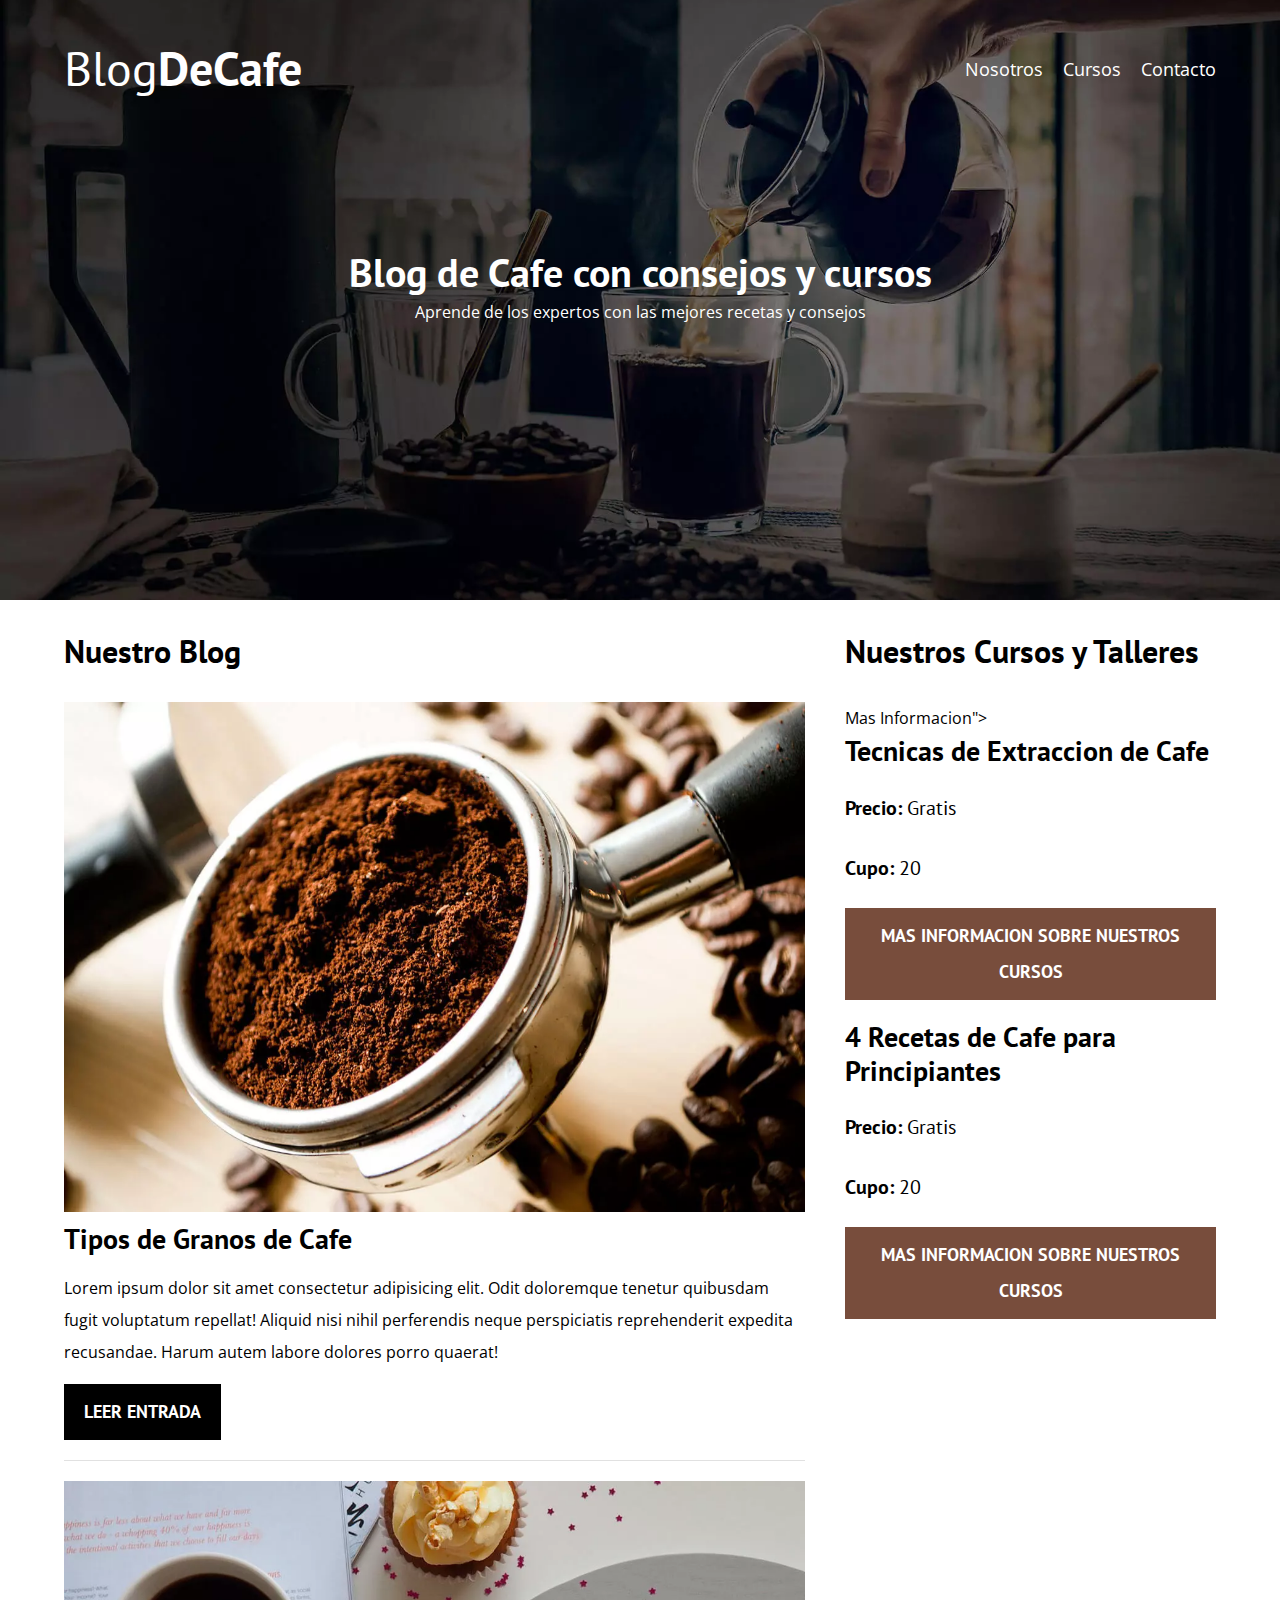
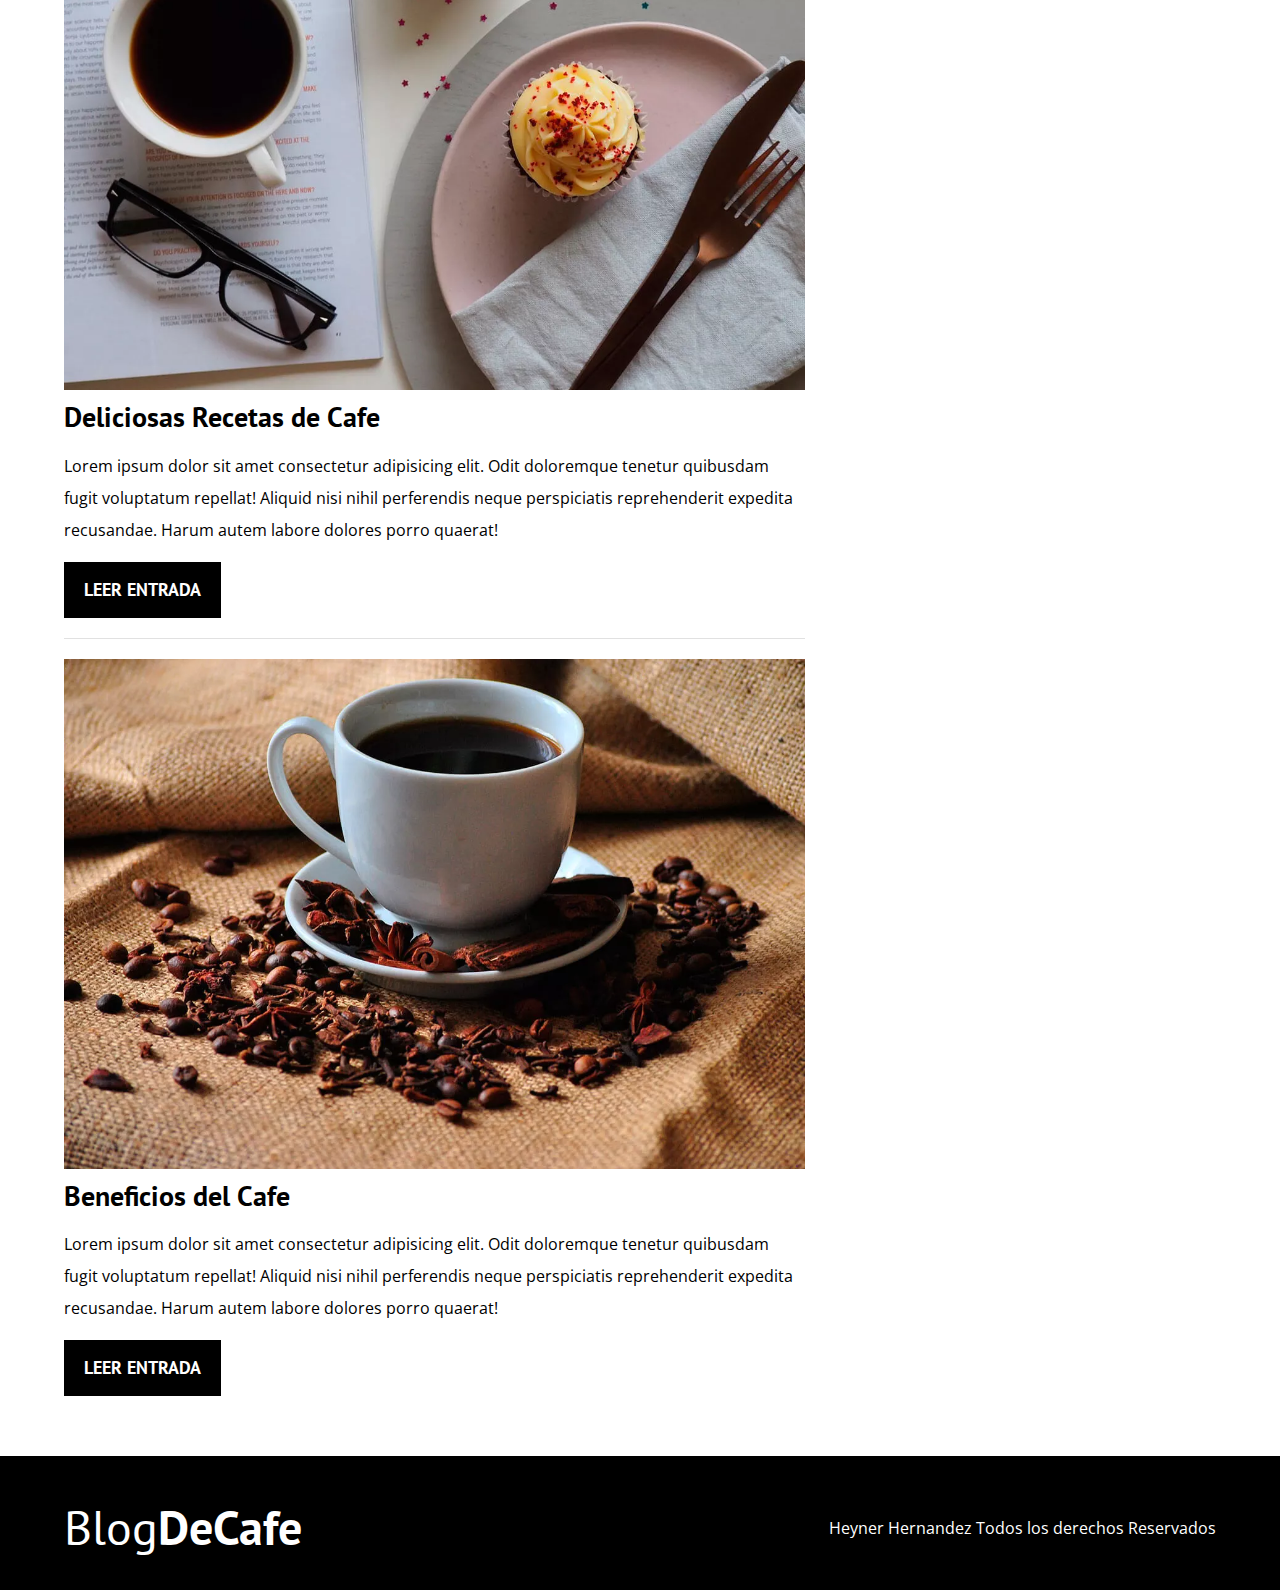
<file: index.html>
<!DOCTYPE html>
<html lang="en">
<head>
    <meta charset="UTF-8">
    <meta http-equiv="X-UA-Compatible" content="IE=edge">
    <meta name="viewport" content="width=device-width, initial-scale=1.0">
    <title>BlogDeCafe</title>
    <meta name="description" content="Pagina Web Blog Cafe">
    
    <!--Prefetch-->
    <link rel="prefetch" href="nosotros.html" as="document">

    <!--Preload-->
    <link rel="preload" href="css/normalize.css" as="style">
    <link rel="stylesheet" href="css/normalize.css">

    <link rel="preload" href="https://fonts.googleapis.com/css2?family=Open+Sans&family=PT+Sans:wght@400;700&display=swap" crossorigin="crossorigin" as="font">
    <link href="https://fonts.googleapis.com/css2?family=Open+Sans&family=PT+Sans:wght@400;700&display=swap" rel="stylesheet">
    <link rel="preconnect" href="https://fonts.gstatic.com">
    <link rel="preload" href="css/style.css" as="style">
    <link rel="stylesheet" href="css/style.css">
</head>
<body>
    <header class="header">
        <div class="contenedor">
            <div class="barra">
                <a href="index.html" class="logo">
                    <h1 class="logo__nombre no-margin centrar-texto">Blog<span class="logo__bold">DeCafe</span></h1>
                </a>
                <nav class="navegacion">
                    <a href="nosotros.html" class="navegacion__enlace">Nosotros</a>
                    <a href="cursos.html" class="navegacion__enlace">Cursos</a>
                    <a href="contacto.html" class="navegacion__enlace">Contacto</a>
                </nav>
            </div>
            
        </div>

        <div class="header__texto">
            <h2 class="no-margin">Blog de Cafe con consejos y cursos</h2>
            <p class="no-margin">Aprende de los expertos con las mejores recetas y consejos</p>
        </div>
    </header>

    <div class="contenedor contenido__principal">
        <main class="blog">
            <h3>Nuestro Blog</h3>
            <article class="entrada">
                <div class="entrada__imagen">
                    <picture>
                        <source loading="lazy" srcset="img/blog1.webp" type="image/webp">
                        <img loading="lazy" src="img/blog1.jpg" alt="imagen blog">
                    </picture>
                </div>
                <div class="entrada__contenido">
                    <h4 class="no-margin">Tipos de Granos de Cafe</h4>
                    <p>Lorem ipsum dolor sit amet consectetur adipisicing elit. Odit doloremque tenetur quibusdam fugit voluptatum repellat! Aliquid nisi nihil perferendis neque perspiciatis reprehenderit expedita recusandae. Harum autem labore dolores porro quaerat!</p>
                    <a href="entrada.html" class="boton boton--primario">Leer Entrada</a>
                </div>
            </article>

            <article class="entrada">
                <div class="entrada__imagen">
                    <picture>
                        <source loading="lazy" srcset="img/blog2.webp" type="image/webp">
                        <img loading="lazy" src="img/blog2.jpg" alt="imagen blog">
                    </picture>               
                 </div>
                <div class="entrada__contenido">
                    <h4 class="no-margin">Deliciosas Recetas de Cafe</h4>
                    <p>Lorem ipsum dolor sit amet consectetur adipisicing elit. Odit doloremque tenetur quibusdam fugit voluptatum repellat! Aliquid nisi nihil perferendis neque perspiciatis reprehenderit expedita recusandae. Harum autem labore dolores porro quaerat!</p>
                    <a href="entrada.html" class="boton boton--primario">Leer Entrada</a>
                </div>
            </article>

            <article class="entrada">
                <div class="entrada__imagen">
                    <picture>
                        <source loading="lazy" srcset="img/blog3.webp" type="image/webp">
                        <img loading="lazy" src="img/blog3.jpg" alt="imagen blog">
                    </picture>               
                 </div>
                <div class="entrada__contenido">
                    <h4 class="no-margin">Beneficios del Cafe</h4>
                    <p>Lorem ipsum dolor sit amet consectetur adipisicing elit. Odit doloremque tenetur quibusdam fugit voluptatum repellat! Aliquid nisi nihil perferendis neque perspiciatis reprehenderit expedita recusandae. Harum autem labore dolores porro quaerat!</p>
                    <a href="entrada.html" class="boton boton--primario">Leer Entrada</a>
                </div>
            </article>
        </main>
        <aside class="sidebar">
            <h3>Nuestros Cursos y Talleres</h3>

            <ul class="cursos no-padding">
                Mas Informacion">
                    <h4 class="no-margin">Tecnicas de Extraccion de Cafe</h4>
                    <p class="widget-curso__label">Precio:
                        <span class="widget-curso__info">Gratis</span>
                    </p>
                    <p class="widget-curso__label">Cupo:
                        <span class="widget-curso__info">20</span>
                    </p>
                    <a href="entrada.html" class="boton boton--secundario">Mas Informacion Sobre Nuestros Cursos</a>
                </li>

                <li class="widget-curso">
                    <h4 class="no-margin">4 Recetas de Cafe para Principiantes</h4>
                    <p class="widget-curso__label">Precio:
                        <span class="widget-curso__info">Gratis</span>
                    </p>
                    <p class="widget-curso__label">Cupo:
                        <span class="widget-curso__info">20</span>
                    </p>
                    <a href="entrada.html" class="boton boton--secundario">Mas Informacion Sobre Nuestros Cursos</a>
                </li>
            </ul>
        </aside>
    </div>

    <footer class="footer">
        <div class="contenedor">
            <div class="barra">
                <a href="index.html" class="logo">
                    <h1 class="logo__nombre no-margin centrar-texto">Blog<span class="logo__bold">DeCafe</span></h1>
                </a>
                <div class="autor">
                    <p>Heyner Hernandez Todos los derechos Reservados</p>
                </div>
            </div>
        </div>
    </footer>

    <script src="js/modernizr.js"></script>
</body>
</html>
</file>
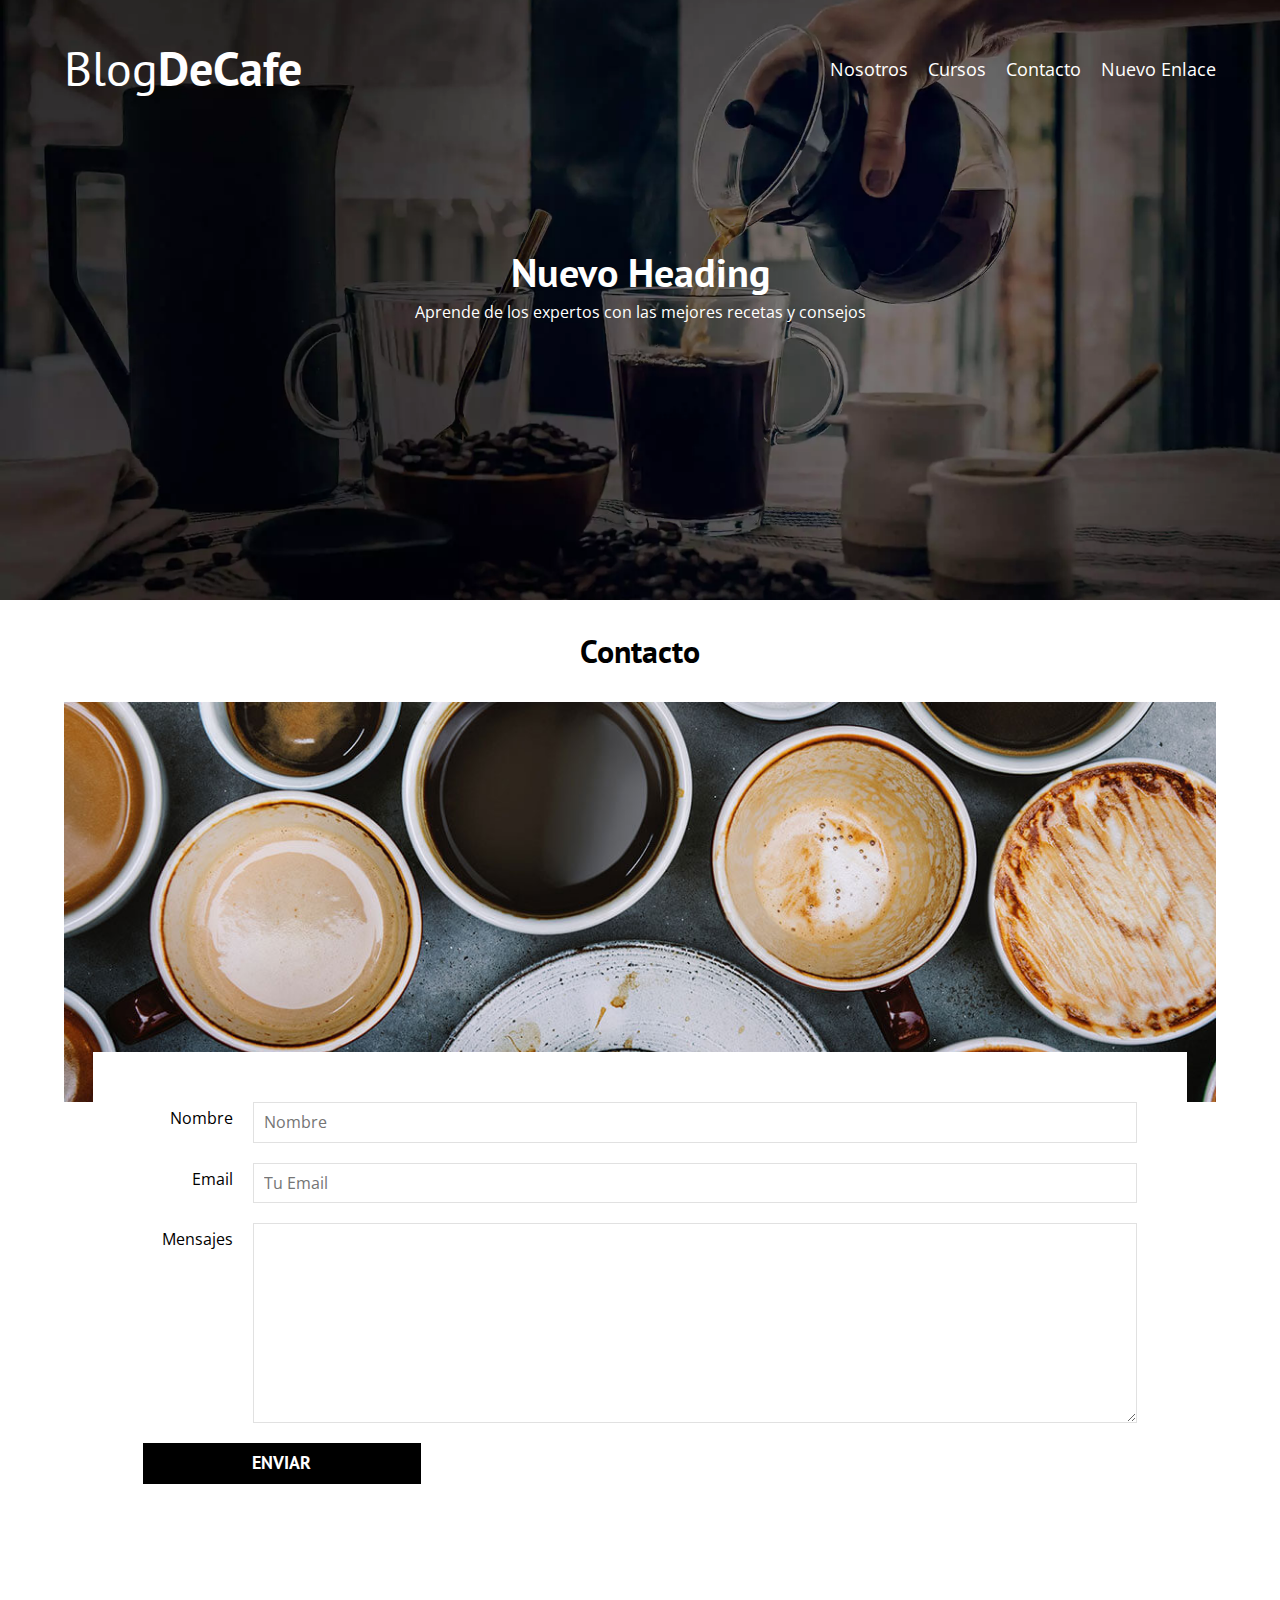
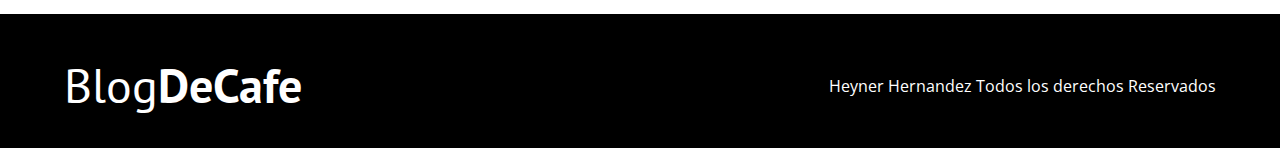
<file: contacto.html>
<!DOCTYPE html>
<html lang="en">
<head>
    <meta charset="UTF-8">
    <meta http-equiv="X-UA-Compatible" content="IE=edge">
    <meta name="viewport" content="width=device-width, initial-scale=1.0">
    <title>BlogDeCafe</title>
    <link rel="preconnect" href="https://fonts.gstatic.com">
    
    <!--Prefetch-->
    <link rel="prefetch" href="nosotros.html" as="document">

    <!--Preload-->
    <link rel="preload" href="css/normalize.css" as="style">
    <link rel="stylesheet" href="css/normalize.css">

    <link rel="preload" href="https://fonts.googleapis.com/css2?family=Open+Sans&family=PT+Sans:wght@400;700&display=swap" crossorigin="crossorigin" as="font">
    <link href="https://fonts.googleapis.com/css2?family=Open+Sans&family=PT+Sans:wght@400;700&display=swap" rel="stylesheet">

    <link rel="preload" href="css/style.css" as="style">
    <link rel="stylesheet" href="css/style.css">
</head>
<body>
    <header class="header">
        <div class="contenedor">
            <div class="barra">
                <a href="index.html" class="logo">
                    <h1 class="logo__nombre no-margin centrar-texto">Blog<span class="logo__bold">DeCafe</span></h1>
                </a>
                <nav class="navegacion">
                    <a href="nosotros.html" class="navegacion__enlace">Nosotros</a>
                    <a href="cursos.html" class="navegacion__enlace">Cursos</a>
                    <a href="contacto.html" class="navegacion__enlace">Contacto</a>
                </nav>
            </div>
            
        </div>

        <div class="header__texto">
            <h2 class="no-margin">Blog de Cafe con consejos y cursos</h2>
            <p class="no-margin">Aprende de los expertos con las mejores recetas y consejos</p>
        </div>
    </header>

    <main class="contenedor">
        <h3 class="centrar-texto">Contacto</h3>

        <div class="contacto-bg"></div>

        <form class="formulario">
            <div class="campo">
                <label for="nombre" class="campo__label">Nombre</label>
                <input
                class="campo__field" 
                type="text" 
                placeholder="Nombre" 
                id="nombre">
            </div>
            <div class="campo">
                <label for="email" class="campo__label">Email</label>
                <input 
                class="campo__field" 
                type="email" 
                placeholder="Tu Email" 
                id="email">
            </div>
            <div class="campo">
                <label for="mensaje" class="campo__label">Mensajes</label>
                <textarea  
                class="campo__field campo__field--textarea" 
                id="mensaje"
                ></textarea>
            </div>
            <div class="campo cmp">
                <div class="espacio1">
                    <input type="submit" value="Enviar" class="boton--primario btn boton">
                </div>
                <div class="espacio">

                </div>
            </div>
        </form>
    </main>
        

    <footer class="footer">
        <div class="contenedor">
            <div class="barra">
                <a href="index.html" class="logo">
                    <h1 class="logo__nombre no-margin centrar-texto">Blog<span class="logo__bold">DeCafe</span></h1>
                </a>
                <div class="autor">
                    <p>Heyner Hernandez Todos los derechos Reservados</p>
                </div>
            </div>
        </div>
    </footer>

    <script src="js/modernizr.js"></script>
    <script src="js/scripts.js"></script>
</body>
</html>
</file>
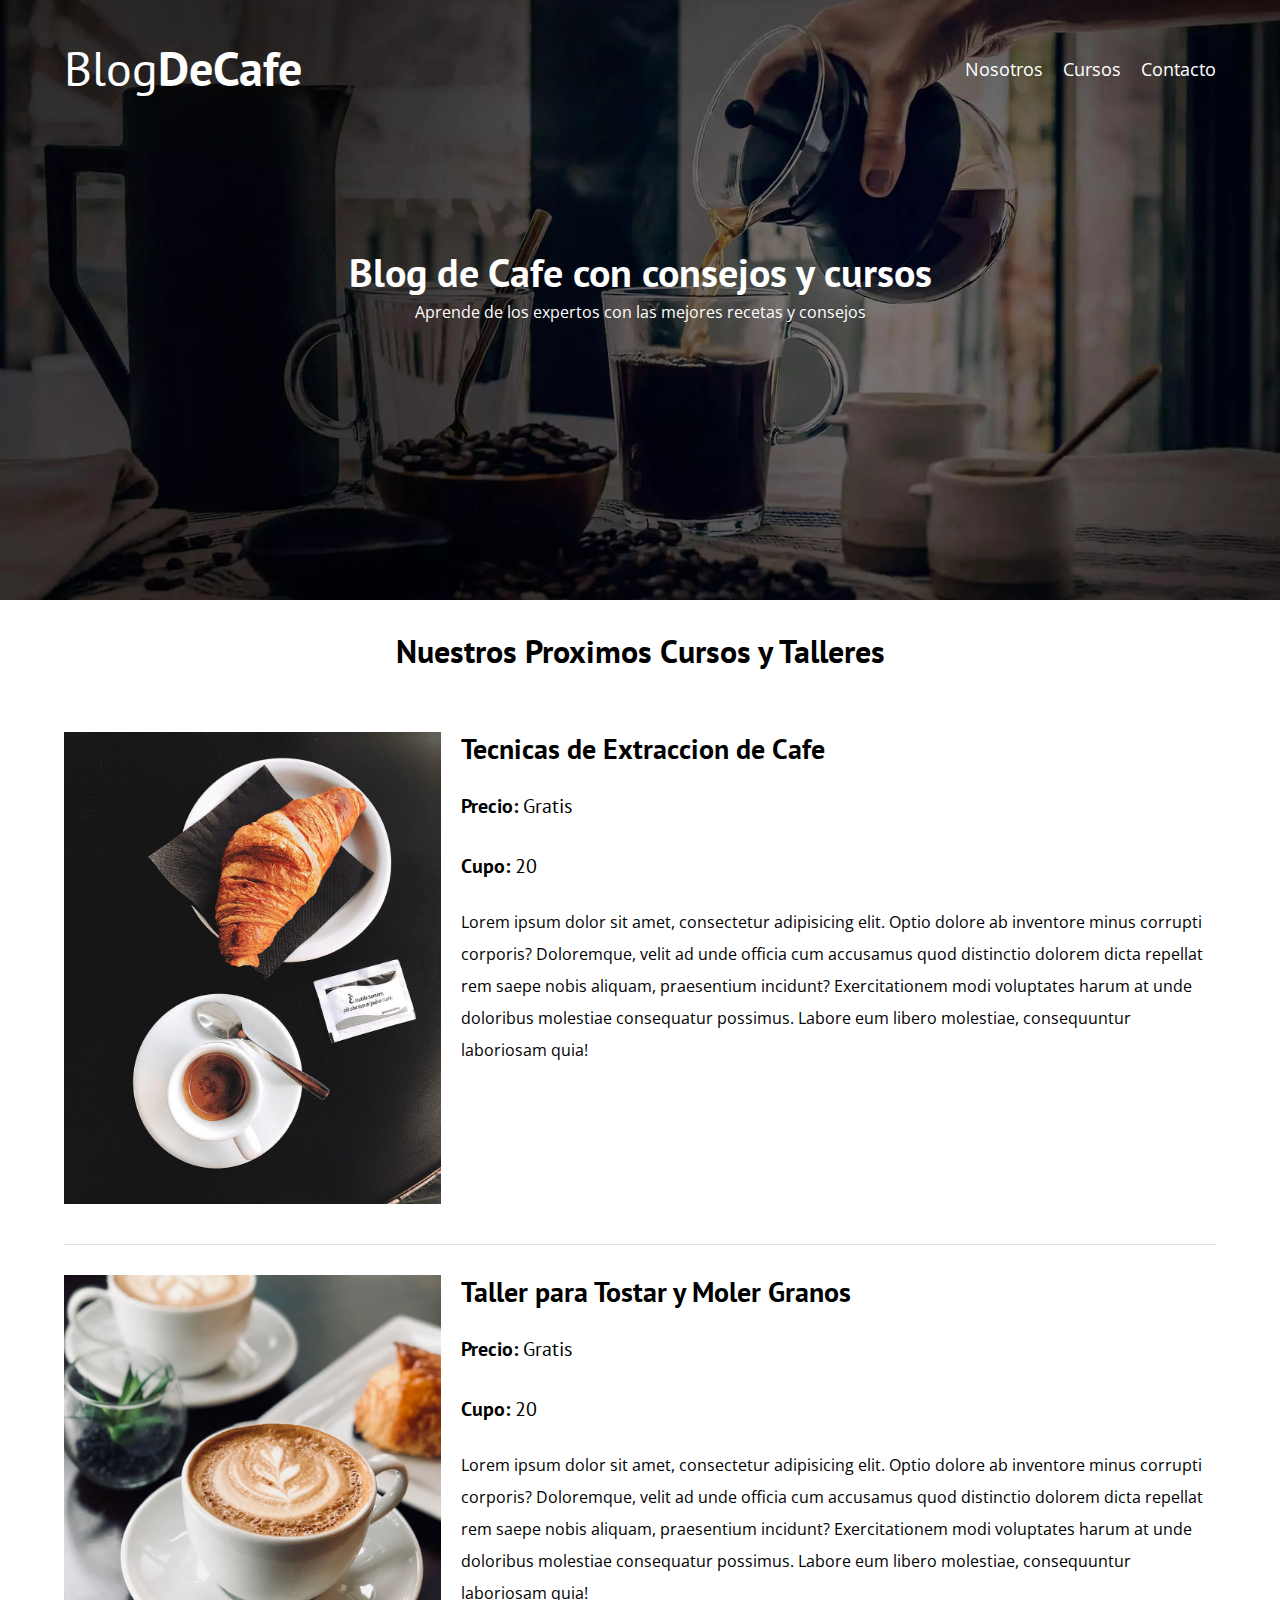
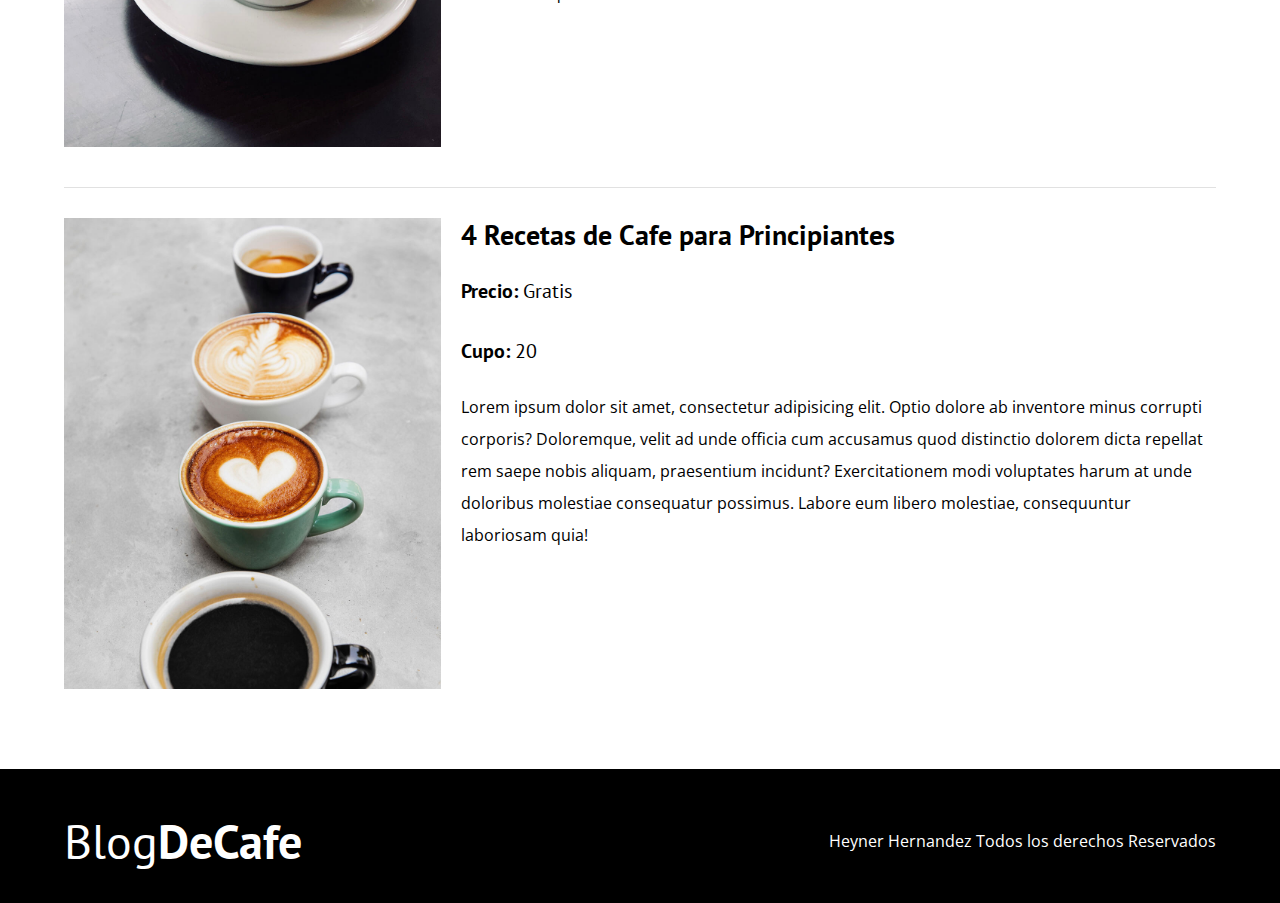
<file: cursos.html>
<!DOCTYPE html>
<html lang="en">
<head>
    <meta charset="UTF-8">
    <meta http-equiv="X-UA-Compatible" content="IE=edge">
    <meta name="viewport" content="width=device-width, initial-scale=1.0">
    <title>BlogDeCafe</title>
    <link rel="stylesheet" href="css/normalize.css">
    <link rel="preconnect" href="https://fonts.gstatic.com">
    <link href="https://fonts.googleapis.com/css2?family=Open+Sans&family=PT+Sans:wght@400;700&display=swap" rel="stylesheet">
    <link rel="stylesheet" href="css/style.css">
</head>
<body>
    <header class="header">
        <div class="contenedor">
            <div class="barra">
                <a href="index.html" class="logo">
                    <h1 class="logo__nombre no-margin centrar-texto">Blog<span class="logo__bold">DeCafe</span></h1>
                </a>
                <nav class="navegacion">
                    <a href="nosotros.html" class="navegacion__enlace">Nosotros</a>
                    <a href="cursos.html" class="navegacion__enlace">Cursos</a>
                    <a href="contacto.html" class="navegacion__enlace">Contacto</a>
                </nav>
            </div>
            
        </div>

        <div class="header__texto">
            <h2 class="no-margin">Blog de Cafe con consejos y cursos</h2>
            <p class="no-margin">Aprende de los expertos con las mejores recetas y consejos</p>
        </div>
    </header>

    <main class="contenedor">
        <h3 class="centrar-texto">Nuestros Proximos Cursos y Talleres</h3>
        
        <div class="curso">
            <div class="curso__imagen">
                <img src="img/curso1.jpg" alt="imagen del curso">
            </div>
            <div class="curso__informacion">
                <h4 class="no-margin">Tecnicas de Extraccion de Cafe</h4>
            <p class="widget-curso__label">Precio:
                <span class="widget-curso__info">Gratis</span>
            </p>
            <p class="widget-curso__label">Cupo:
                <span class="widget-curso__info">20</span>
            </p>
            <p class="curso_descripcion">
                Lorem ipsum dolor sit amet, consectetur adipisicing elit. Optio dolore ab inventore minus corrupti corporis? Doloremque, velit ad unde officia cum accusamus quod distinctio dolorem dicta repellat rem saepe nobis aliquam, praesentium incidunt? Exercitationem modi voluptates harum at unde doloribus molestiae consequatur possimus. Labore eum libero molestiae, consequuntur laboriosam quia!
            </p>
            </div> <!--.curso-informacion-->
            
        </div><!--.curso-->

        <div class="curso">
            <div class="curso__imagen">
                <img src="img/curso2.jpg" alt="imagen del curso">
            </div>
            <div class="curso__informacion">
                <h4 class="no-margin">Taller para Tostar y Moler Granos</h4>
            <p class="widget-curso__label">Precio:
                <span class="widget-curso__info">Gratis</span>
            </p>
            <p class="widget-curso__label">Cupo:
                <span class="widget-curso__info">20</span>
            </p>
            <p class="curso_descripcion">
                Lorem ipsum dolor sit amet, consectetur adipisicing elit. Optio dolore ab inventore minus corrupti corporis? Doloremque, velit ad unde officia cum accusamus quod distinctio dolorem dicta repellat rem saepe nobis aliquam, praesentium incidunt? Exercitationem modi voluptates harum at unde doloribus molestiae consequatur possimus. Labore eum libero molestiae, consequuntur laboriosam quia!
            </p>
            </div> <!--.curso-informacion-->
            
        </div><!--.curso-->

        <div class="curso">
            <div class="curso__imagen">
                <img src="img/curso3.jpg" alt="imagen del curso">
            </div>
            <div class="curso__informacion">
                <h4 class="no-margin">4 Recetas de Cafe para Principiantes</h4>
            <p class="widget-curso__label">Precio:
                <span class="widget-curso__info">Gratis</span>
            </p>
            <p class="widget-curso__label">Cupo:
                <span class="widget-curso__info">20</span>
            </p>
            <p class="curso_descripcion">
                Lorem ipsum dolor sit amet, consectetur adipisicing elit. Optio dolore ab inventore minus corrupti corporis? Doloremque, velit ad unde officia cum accusamus quod distinctio dolorem dicta repellat rem saepe nobis aliquam, praesentium incidunt? Exercitationem modi voluptates harum at unde doloribus molestiae consequatur possimus. Labore eum libero molestiae, consequuntur laboriosam quia!
            </p>
            </div> <!--.curso-informacion-->
            
        </div><!--.curso-->
    </main>
        

    <footer class="footer">
        <div class="contenedor">
            <div class="barra">
                <a href="index.html" class="logo">
                    <h1 class="logo__nombre no-margin centrar-texto">Blog<span class="logo__bold">DeCafe</span></h1>
                </a>
                <div class="autor">
                    <p>Heyner Hernandez Todos los derechos Reservados</p>
                </div>
            </div>
        </div>
    </footer>

    <script src="js/modernizr.js"></script>
</body>
</html>
</file>
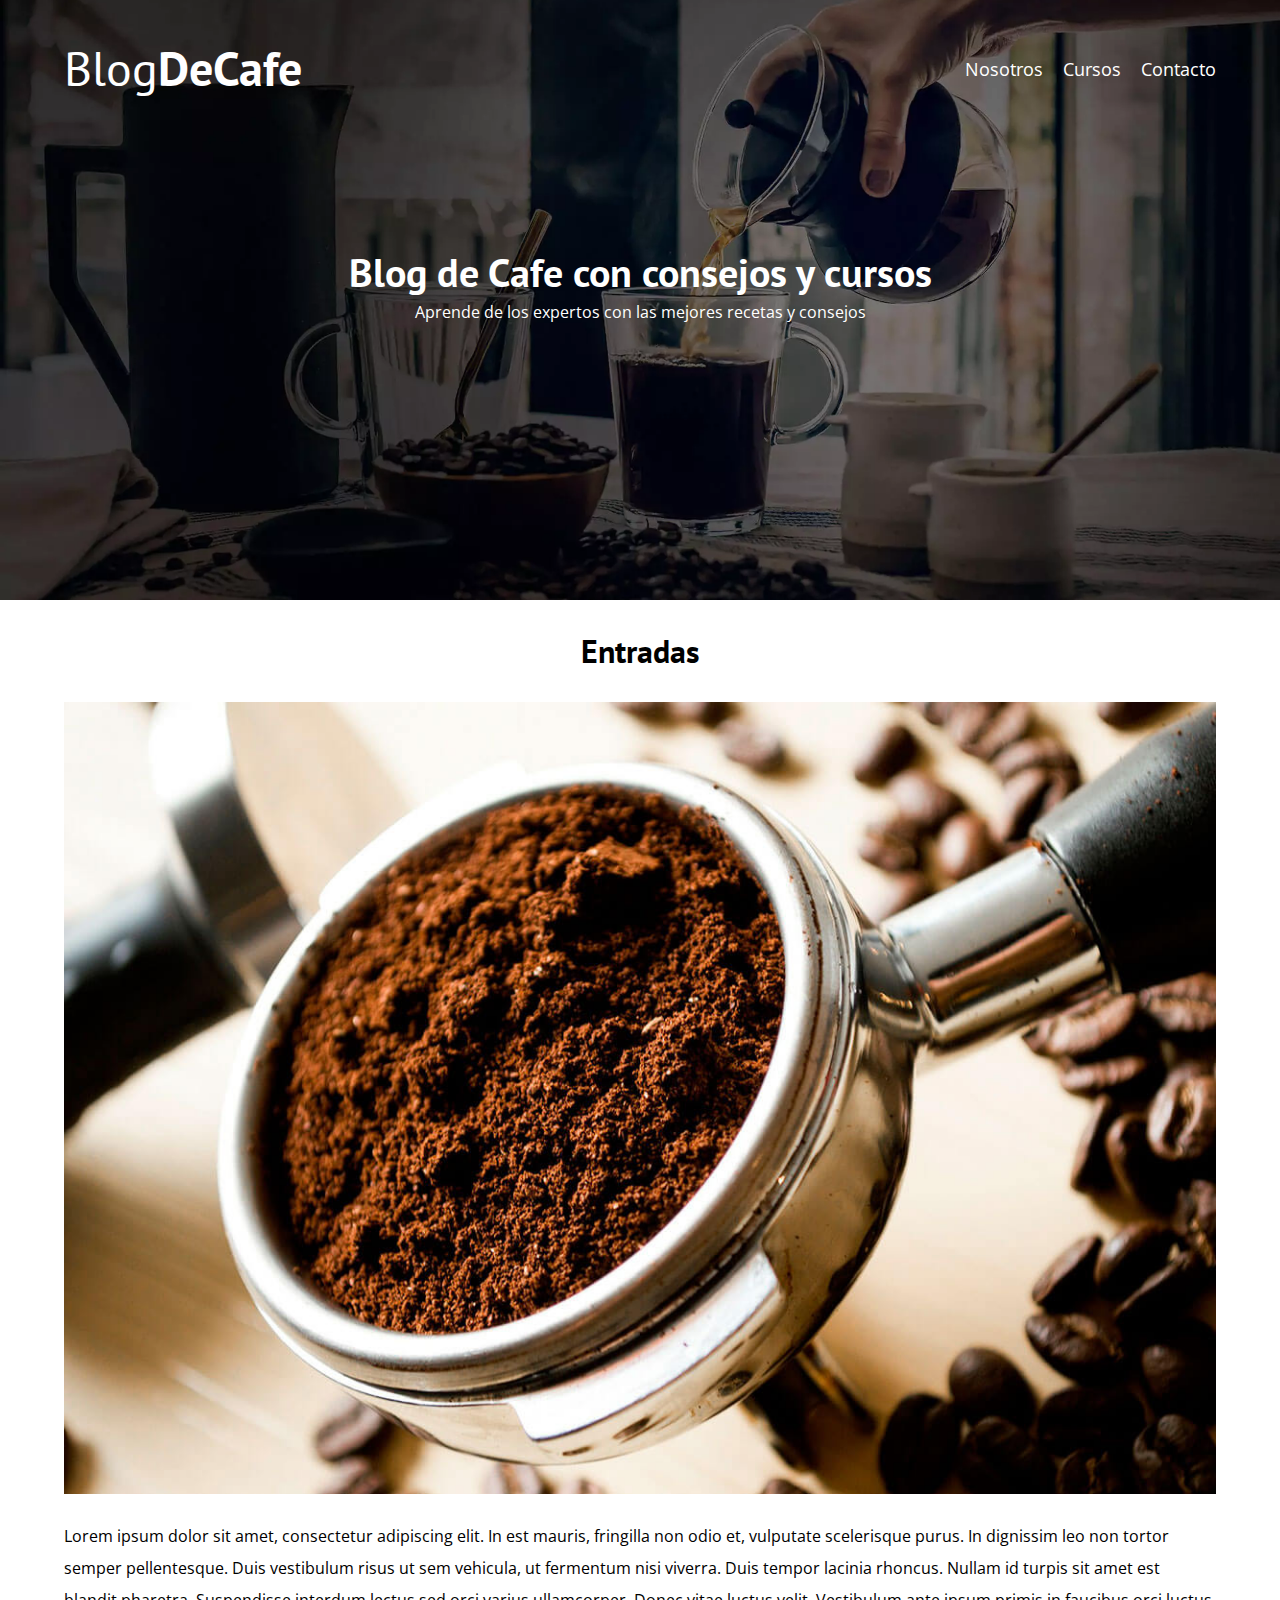
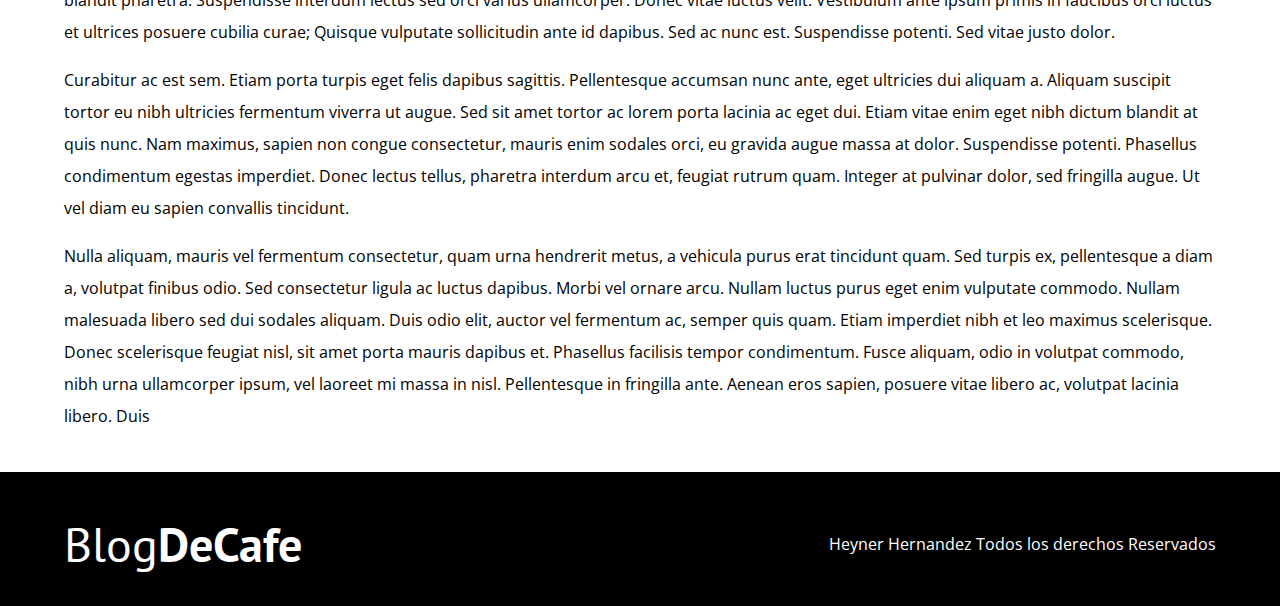
<file: entrada.html>
<!DOCTYPE html>
<html lang="en">
<head>
    <meta charset="UTF-8">
    <meta http-equiv="X-UA-Compatible" content="IE=edge">
    <meta name="viewport" content="width=device-width, initial-scale=1.0">
    <title>BlogDeCafe</title>
    <link rel="stylesheet" href="css/normalize.css">
    <link rel="preconnect" href="https://fonts.gstatic.com">
    <link href="https://fonts.googleapis.com/css2?family=Open+Sans&family=PT+Sans:wght@400;700&display=swap" rel="stylesheet">
    <link rel="stylesheet" href="css/style.css">
</head>
<body>
    <header class="header">
        <div class="contenedor">
            <div class="barra">
                <a href="index.html" class="logo">
                    <h1 class="logo__nombre no-margin centrar-texto">Blog<span class="logo__bold">DeCafe</span></h1>
                </a>
                <nav class="navegacion">
                    <a href="nosotros.html" class="navegacion__enlace">Nosotros</a>
                    <a href="cursos.html" class="navegacion__enlace">Cursos</a>
                    <a href="contacto.html" class="navegacion__enlace">Contacto</a>
                </nav>
            </div>
            
        </div>

        <div class="header__texto">
            <h2 class="no-margin">Blog de Cafe con consejos y cursos</h2>
            <p class="no-margin">Aprende de los expertos con las mejores recetas y consejos</p>
        </div>
    </header>

    <main class="contenedor">
        <h3 class="centrar-texto">Entradas</h3>
        
        <img src="img/blog1.jpg" alt="imagen del blog">

        <p>
            Lorem ipsum dolor sit amet, consectetur adipiscing elit. In est mauris, fringilla non odio et, vulputate scelerisque purus. In dignissim leo non tortor semper pellentesque. Duis vestibulum risus ut sem vehicula, ut fermentum nisi viverra. Duis tempor lacinia rhoncus. Nullam id turpis sit amet est blandit pharetra. Suspendisse interdum lectus sed orci varius ullamcorper. Donec vitae luctus velit. Vestibulum ante ipsum primis in faucibus orci luctus et ultrices posuere cubilia curae; Quisque vulputate sollicitudin ante id dapibus. Sed ac nunc est. Suspendisse potenti. Sed vitae justo dolor.
            </P>

            <p> Curabitur ac est sem. Etiam porta turpis eget felis dapibus sagittis. Pellentesque accumsan nunc ante, eget ultricies dui aliquam a. Aliquam suscipit tortor eu nibh ultricies fermentum viverra ut augue. Sed sit amet tortor ac lorem porta lacinia ac eget dui. Etiam vitae enim eget nibh dictum blandit at quis nunc. Nam maximus, sapien non congue consectetur, mauris enim sodales orci, eu gravida augue massa at dolor. Suspendisse potenti. Phasellus condimentum egestas imperdiet. Donec lectus tellus, pharetra interdum arcu et, feugiat rutrum quam. Integer at pulvinar dolor, sed fringilla augue. Ut vel diam eu sapien convallis tincidunt.</p>

            <p> Nulla aliquam, mauris vel fermentum consectetur, quam urna hendrerit metus, a vehicula purus erat tincidunt quam. Sed turpis ex, pellentesque a diam a, volutpat finibus odio. Sed consectetur ligula ac luctus dapibus. Morbi vel ornare arcu. Nullam luctus purus eget enim vulputate commodo. Nullam malesuada libero sed dui sodales aliquam. Duis odio elit, auctor vel fermentum ac, semper quis quam. Etiam imperdiet nibh et leo maximus scelerisque. Donec scelerisque feugiat nisl, sit amet porta mauris dapibus et. Phasellus facilisis tempor condimentum. Fusce aliquam, odio in volutpat commodo, nibh urna ullamcorper ipsum, vel laoreet mi massa in nisl. Pellentesque in fringilla ante. Aenean eros sapien, posuere vitae libero ac, volutpat lacinia libero. Duis</p>

    </main>
        

    <footer class="footer">
        <div class="contenedor">
            <div class="barra">
                <a href="index.html" class="logo">
                    <h1 class="logo__nombre no-margin centrar-texto">Blog<span class="logo__bold">DeCafe</span></h1>
                </a>
                <div class="autor">
                    <p>Heyner Hernandez Todos los derechos Reservados</p>
                </div>
            </div>
        </div>
    </footer>

    <script src="js/modernizr.js"></script>
</body>
</html>
</file>
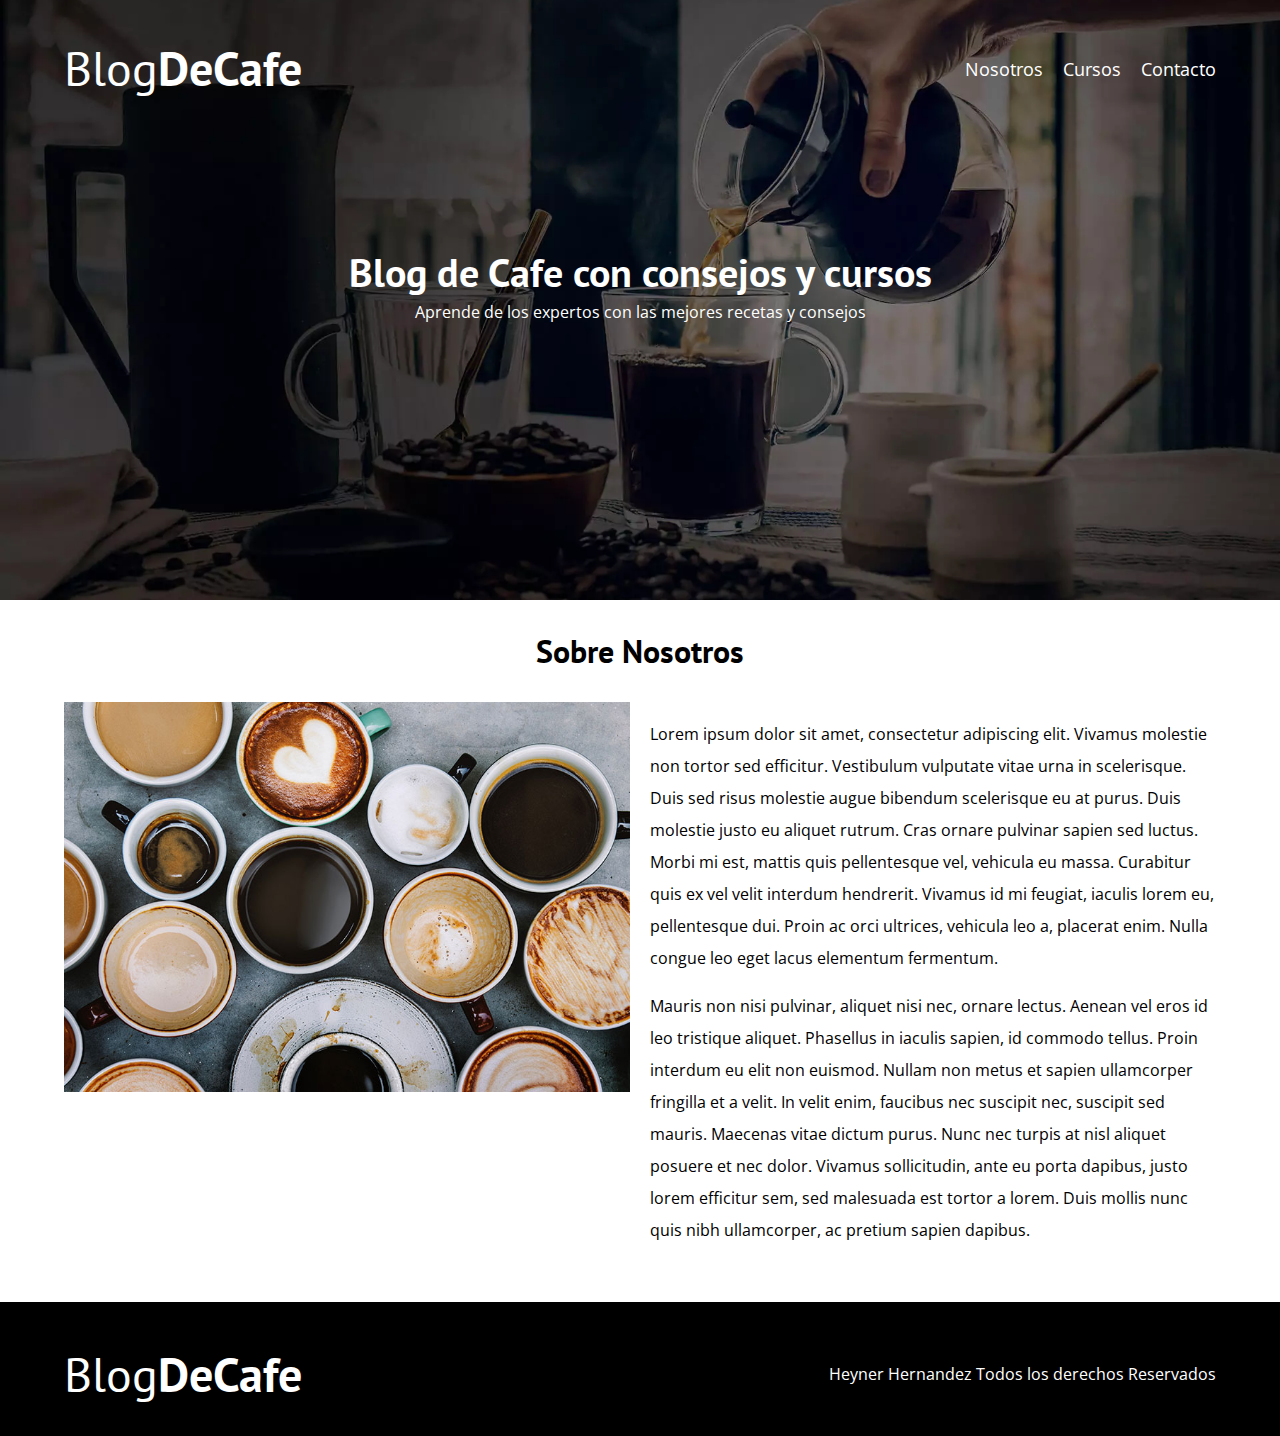
<file: nosotros.html>
<!DOCTYPE html>
<html lang="en">
<head>
    <meta charset="UTF-8">
    <meta http-equiv="X-UA-Compatible" content="IE=edge">
    <meta name="viewport" content="width=device-width, initial-scale=1.0">
    <title>BlogDeCafe</title>
    <link rel="stylesheet" href="css/normalize.css">
    <link rel="preconnect" href="https://fonts.gstatic.com">
    <link href="https://fonts.googleapis.com/css2?family=Open+Sans&family=PT+Sans:wght@400;700&display=swap" rel="stylesheet">
    <link rel="stylesheet" href="css/style.css">
</head>
<body>
    <header class="header">
        <div class="contenedor">
            <div class="barra">
                <a href="index.html" class="logo">
                    <h1 class="logo__nombre no-margin centrar-texto">Blog<span class="logo__bold">DeCafe</span></h1>
                </a>
                <nav class="navegacion">
                    <a href="nosotros.html" class="navegacion__enlace">Nosotros</a>
                    <a href="cursos.html" class="navegacion__enlace">Cursos</a>
                    <a href="contacto.html" class="navegacion__enlace">Contacto</a>
                </nav>
            </div>
            
        </div>

        <div class="header__texto">
            <h2 class="no-margin">Blog de Cafe con consejos y cursos</h2>
            <p class="no-margin">Aprende de los expertos con las mejores recetas y consejos</p>
        </div>
    </header>

    <main class="contenedor">
        <h3 class="centrar-texto">Sobre Nosotros</h3>
        <div class="sobre-nosotros">
            <div class="sobre-nosotros__imagen">
                <img src="img/nosotros.jpg" alt="imagen nosotros">
            </div>

            <div class="sobre-nosotros__texto">
                <p>Lorem ipsum dolor sit amet, consectetur adipiscing elit. Vivamus molestie non tortor sed efficitur. Vestibulum vulputate vitae urna in scelerisque. Duis sed risus molestie augue bibendum scelerisque eu at purus. Duis molestie justo eu aliquet rutrum. Cras ornare pulvinar sapien sed luctus. Morbi mi est, mattis quis pellentesque vel, vehicula eu massa. Curabitur quis ex vel velit interdum hendrerit. Vivamus id mi feugiat, iaculis lorem eu, pellentesque dui. Proin ac orci ultrices, vehicula leo a, placerat enim. Nulla congue leo eget lacus elementum fermentum.
                    </p>
                    <p>
                    Mauris non nisi pulvinar, aliquet nisi nec, ornare lectus. Aenean vel eros id leo tristique aliquet. Phasellus in iaculis sapien, id commodo tellus. Proin interdum eu elit non euismod. Nullam non metus et sapien ullamcorper fringilla et a velit. In velit enim, faucibus nec suscipit nec, suscipit sed mauris. Maecenas vitae dictum purus. Nunc nec turpis at nisl aliquet posuere et nec dolor. Vivamus sollicitudin, ante eu porta dapibus, justo lorem efficitur sem, sed malesuada est tortor a lorem. Duis mollis nunc quis nibh ullamcorper, ac pretium sapien dapibus.</p>
            </div>
        </div>
    </main>
        

    <footer class="footer">
        <div class="contenedor">
            <div class="barra">
                <a href="index.html" class="logo">
                    <h1 class="logo__nombre no-margin centrar-texto">Blog<span class="logo__bold">DeCafe</span></h1>
                </a>
                <div class="autor">
                    <p>Heyner Hernandez Todos los derechos Reservados</p>
                </div>
            </div>
        </div>
    </footer>

    <script src="js/modernizr.js"></script>
</body>
</html>
</file>
<file: css/style.css>
:root{
    --fuenteHeading: 'PT Sans', sans-serif;
    --fuenteParrafos: 'Open Sans', sans-serif;

    --primario: #784d3c;
    --claro: #e1e1e1;
    --blanco: #ffffff;
    --negro: #000000;
}
html{
    box-sizing: border-box;
    font-size: 62.5%; /* 1rem = 10px*/
}
*, *:before, *:after{
    box-sizing: inherit;
}
body{
    font-family: var(--fuenteParrafos);
    font-size: 1.6rem;
    line-height: 2;
}

/** Globales **/
.contenedor{
    max-width: 120rem;
    width: 90%;
    margin: 0 auto;
}
a{
    text-decoration: none;
}
h1, h2, h3, h4{
    font-family: var(--fuenteHeading);
    line-height: 1.2;
}
h1{
    font-size: 4.8rem;
}
h2{
    font-size: 4rem;
}
h3{
    font-size: 3.2rem;
}
h4{
    font-size: 2.8rem;
}
img{
    max-width: 100%;
}

/** Utilidades **/
.no-margin{
    margin: 0;
}
.no-padding{
    padding: 0;
}
.centrar-texto{
    text-align: center;
}

/** Header **/
.webp .header{
    background-image: url(../img/banner.webp);
}
.no-webp .header{
    background-image: url(../img/banner.jpg);
}
.header{
    height: 60rem;
    background-size: cover;
    background-repeat: no-repeat;
    background-position: center center;
}
.header__texto{
    text-align: center;
    color: var(--blanco);
    margin-top: 5rem;
}
@media (min-width: 768px) { 
    .header__texto{
        margin-top: 15rem;
    } 
}
.barra{
    padding-top: 4rem;
}
@media (min-width: 768px) { 
    .barra{
        display: flex;
        justify-content: space-between;
        align-items: center;
    }
}
.logo{
    color: var(--blanco);

}
.logo__nombre{
    font-weight: normal;
}
.logo__bold{
    font-weight: 700;
}

@media (min-width: 768px) { 
    .navegacion{
        display: flex; /* el contenido del contenedor lo posicione en una sola fila*/
        gap: 2rem;
    }
}
.navegacion__enlace{
    display: block; /* tome cada elemento del contnedor para que utilize toda la fila */
    text-align: center;
    font-size: 1.8rem;
    color: var(--blanco);
}

@media (min-width: 768px) { 
    .contenido__principal{
        display: grid;
        grid-template-columns: 2fr 1fr;
        column-gap: 4rem;
    }
}

.entrada{
    border-bottom: 1px solid var(--claro);
    margin-bottom: 2rem;
}
.entrada:last-of-type{
    border: none;
    margin-bottom: 0;
}


.boton{
    display: block;
    font-family: var(--fuenteHeading);
    color: var(--blanco);
    text-align: center;
    padding: 1rem 2rem;
    font-size: 1.8rem;
    text-transform: uppercase;
    font-weight: 700;
    margin-bottom: 2rem;
    border: none;
}
.boton:hover{
    cursor: pointer;
}

.btn{
    width: 100%;
}

@media (min-width: 768px) { 
    .boton{
        display: inline-block;
    }
}

.boton--primario{
    background-color: var(--negro);
}
.boton--secundario{
    background-color: var(--primario);
}
.cursos{
    list-style: none;
}
.widget-curso{
    border-bottom: 1px solid var(--claro);
}
.widget-curso:last-of-type{
    border-bottom: none;
    margin-bottom: 0;
}
.widget-curso__label{
    font-family: var(--fuenteHeading);
    font-weight: bold;
}
.widget-curso__info{
    font-weight: normal;
}
.widget-curso__label, 
.widget-curso__info{
    font-size: 2rem;
}

.footer{
    background-color: var(--negro);
    padding-bottom: 3rem;
    margin-top: 4rem;
}
.autor{
    color: var(--blanco);
    text-align: center;
}

/** Sobre Nosotros **/
@media (min-width: 768px) { 
    .sobre-nosotros{
        display: grid;
        grid-template-columns: repeat(2, 1fr);
        column-gap: 2rem;
    }
    
}
/** Cursos **/
.curso{
    padding: 3rem 0;
    border-bottom: 1px solid var(--claro);
}
@media (min-width: 768px) { 
    .curso{
        display:grid;
        grid-template-columns: 1fr 2fr;
        column-gap: 2rem;
    }
}

.curso:last-of-type{
    border: none ;
}
.curso__label{
    font-family: var(--fuenteHeading);
    font-weight: bold;
}
.curso__info{
    font-weight: normal;
}
.curso__label, 
.curso__info{
    font-size: 2rem;
}

/** Contacto **/
.error{
    background-color: rgb(185, 0, 0);
    color: var(--blanco);
    text-align: center;
    padding: 2rem;
}
.guardado{
    background-color: rgb(16, 48, 233);
    color: var(--blanco);
    text-align: center;
    padding: 2rem;
}

.contacto-bg{
    background-image: url(../img/contacto.jpg);
    height: 40rem;
    background-size: cover;
    background-repeat: no-repeat;

}

.formulario{
    background-color: var(--blanco);
    margin: -5rem auto 0 auto;
    width: 95%;
    padding: 5rem;
}

.campo{
    width: 100%;
    text-align: center;
    margin-bottom: 1rem;
}
.campo__label{
    width: 100%;
}
.campo__field{
    width: 100%;
    border: 1px solid var(--claro);
    padding: 1rem;
}
.campo__field--textarea{
    height: 20rem;
}
.cmp{
    display: flex;
}
.espacio1{
    flex:1;
}

@media (min-width: 768px) { 
    .campo{
        display: flex;
        margin-bottom: 2rem;
        gap: 2rem;
    }
    .campo__label{
        flex: 0 0 9rem;
        text-align: right;
    }
    .campo__field{
        flex: 1;
        border: 1px solid var(--claro);
    }
    .campo__field--textarea{
        height: 20rem;
    }
    .cmp{
        display: flex;
    }
    .espacio1{
        width: 30%;
    }
    .espacio    {
        width: 70%;
    }
}
</file>
